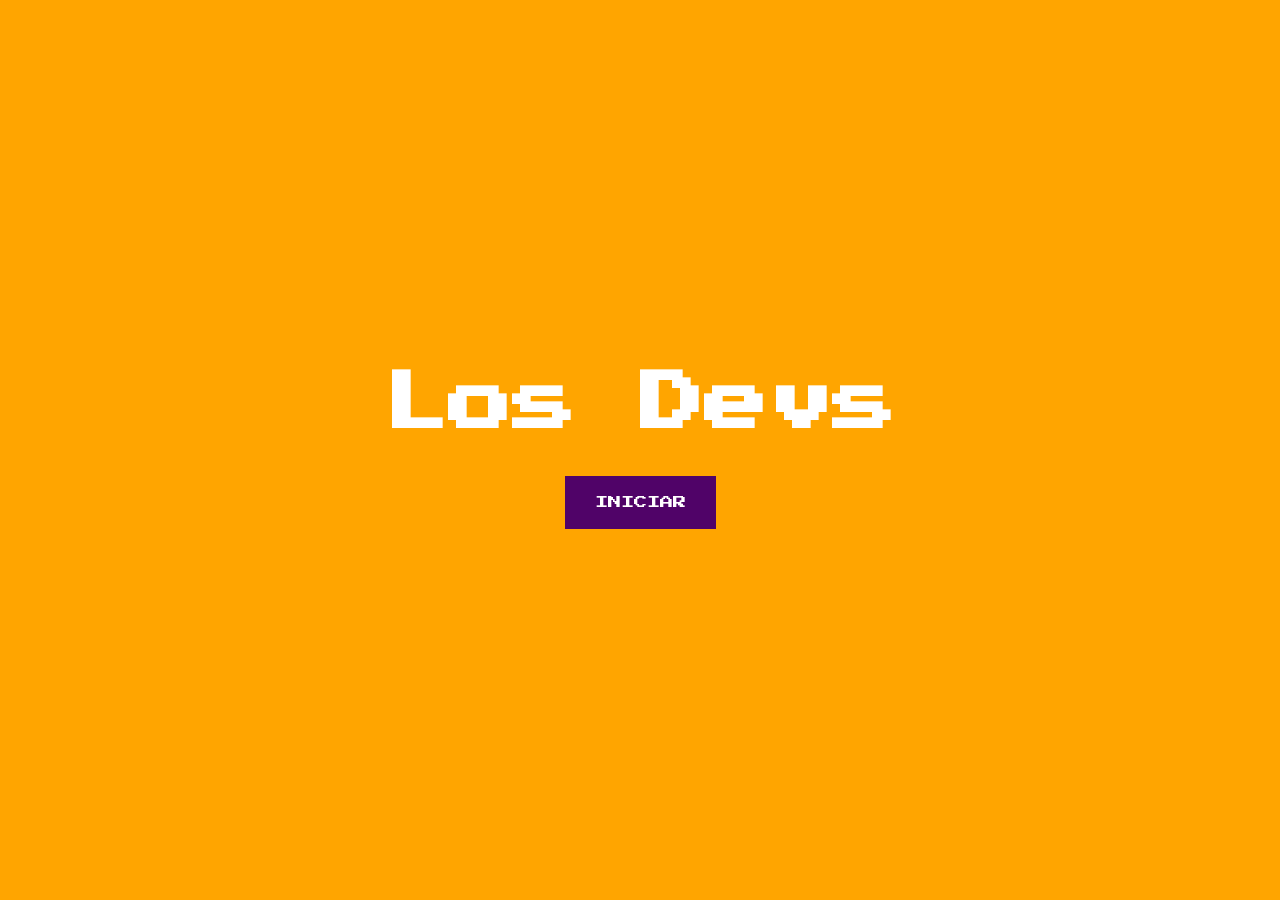
<file: index.html>
<!DOCTYPE html>
<html lang="pt-BR">
<head>
    <meta charset="UTF-8">
    <meta http-equiv="refresh" content="0; url=page/index.html">
    <title>Los Devs</title>
    <link rel="icon" type="image/png" href="losdicon.ico">
</head>
<body>
    <p>Redirecting...</p>
</body>
</html>
</file>
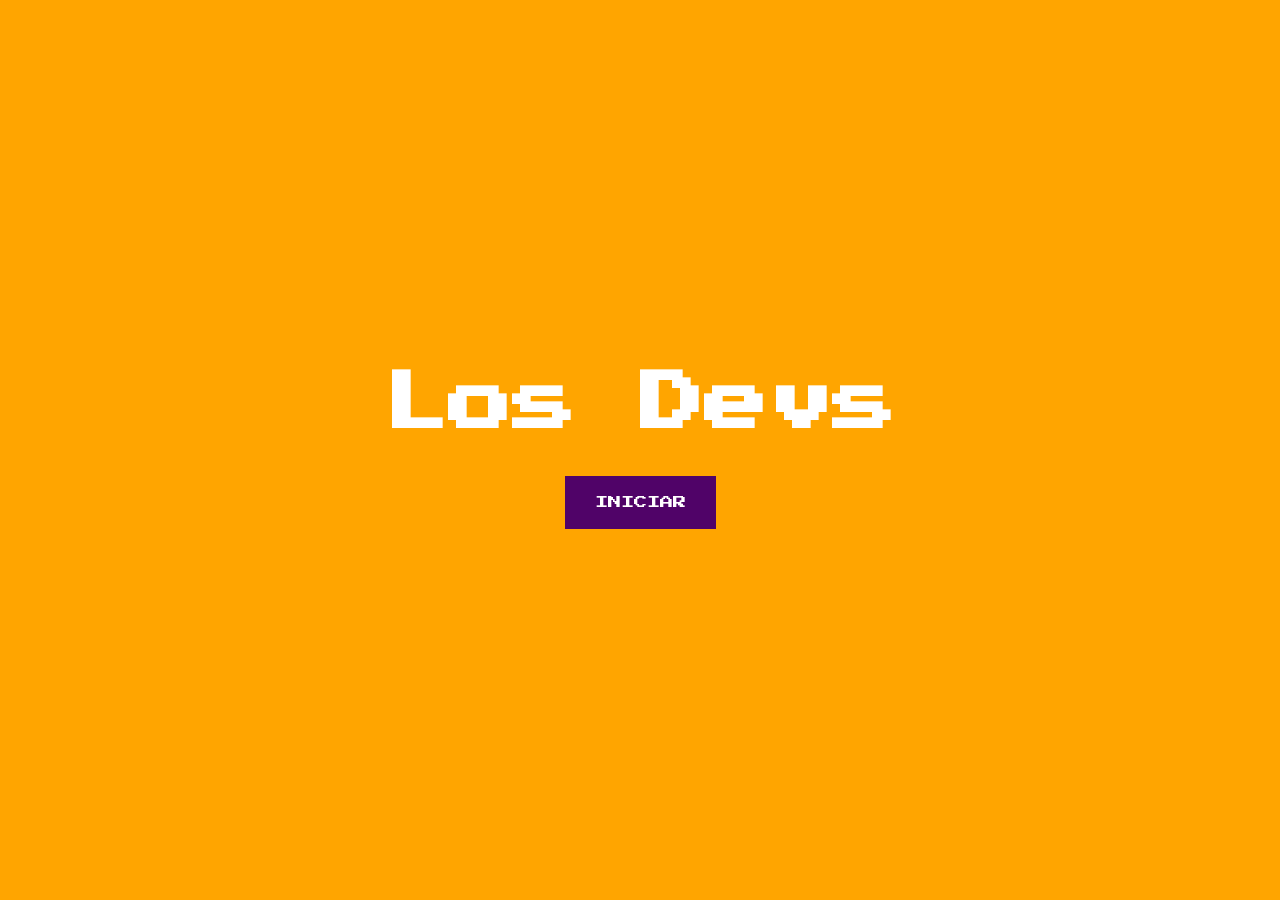
<file: page/index.html>
<!DOCTYPE html>
<html lang="pt-BR">
<head>
    <meta charset="UTF-8">
    <meta name="viewport" content="width=device-width, initial-scale=1.0">
    <title>Los Devs</title>

    <link rel="preconnect" href="https://fonts.googleapis.com">
    <link rel="preconnect" href="https://fonts.gstatic.com" crossorigin>
    <link href="https://fonts.googleapis.com/css2?family=Press+Start+2P&display=swap" rel="stylesheet">
    <link rel="stylesheet" href="../style/style.css">
     <link rel="icon" type="image/png" href="../losdicon.ico">
</head>

<body>

    <div id="startScreen">
        <h1>Los Devs</h1>
        <button id="startButton">INICIAR</button>
    </div>

    <video id="introVideo" playsinline preload="auto">
        <source src="../losdopen.mp4" type="video/mp4">
    </video>
    <script>
        const button = document.getElementById("startButton");
        const screen = document.getElementById("startScreen");
        const video = document.getElementById("introVideo");

        button.addEventListener("click", async function() {
            screen.style.display = "none";
            video.style.display = "block";

            try {
                await video.play();
            } catch (error) {
                console.error("Erro ao reproduzir vídeo:", error);
                alert("Não foi possível reproduzir o vídeo.");
                video.style.display = "none";
                screen.style.display = "flex";
            }
        });

        video.addEventListener("ended", function() {
            window.location.replace("./mainsc.html");
        });
    </script>

</body>
</html>
</file>
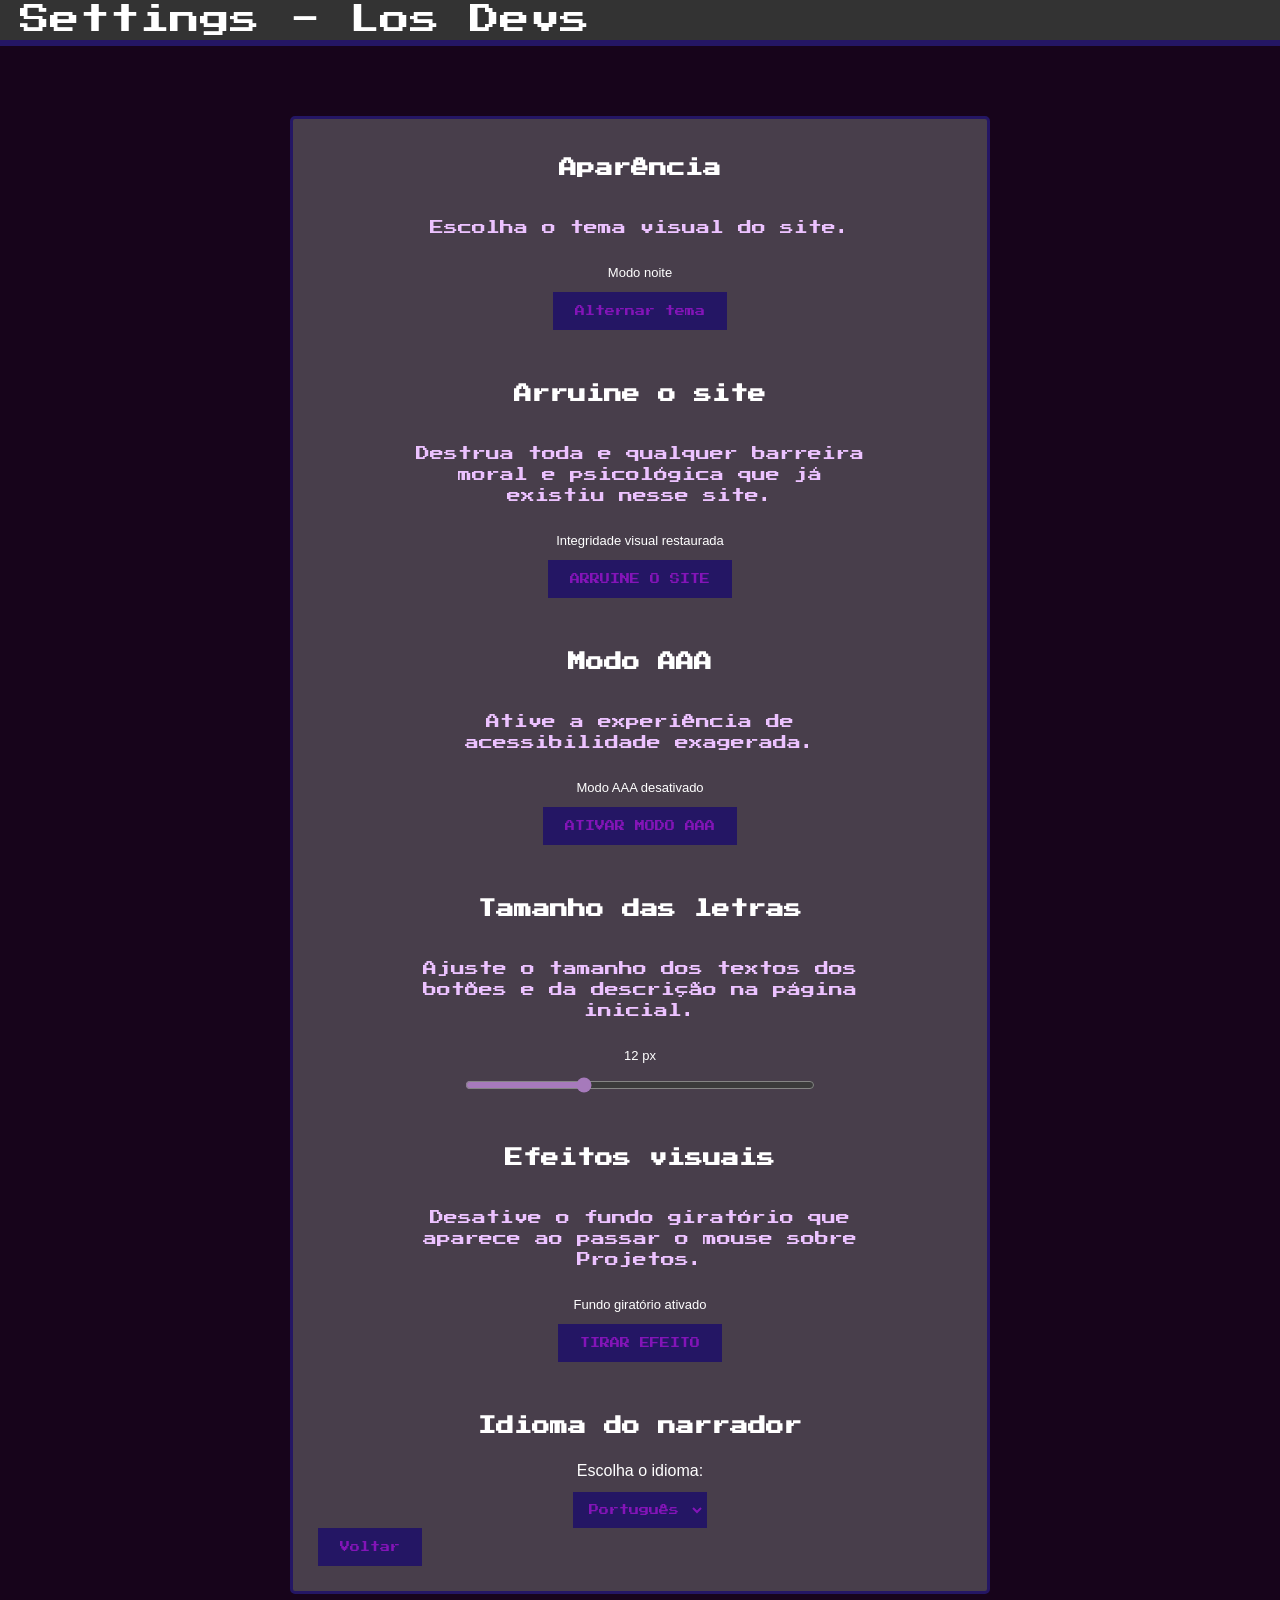
<file: page/configuracoes.html>
<!DOCTYPE html>
<html lang="pt-BR">
<head>
    <meta charset="UTF-8">
    <meta name="viewport" content="width=device-width, initial-scale=1.0">

    <script src="../java/tts.js"></script>
    <script src="../java/aaa.js"></script>
    <script src="../java/config.js"></script>

    <link rel="preconnect" href="https://fonts.googleapis.com">
    <link rel="preconnect" href="https://fonts.gstatic.com" crossorigin>

    <link href="https://fonts.googleapis.com/css2?family=Press+Start+2P&display=swap" rel="stylesheet">

    <link rel="icon" type="image/png" href="../losdicon.ico">
    <link rel="stylesheet" href="../style/config.css">

    <title>Configurações - Los Devs</title>
</head>

<body>

    <h1>Settings - Los Devs</h1>

    <main class="config-container">

        <section class="config-item">

            <div class="config-controls">

                <!-- APARÊNCIA -->

                <div class="config-control">

                    <h2>Aparência</h2>

                    <p>Escolha o tema visual do site.</p>

                    <span id="themeStatus">Modo noite</span>

                    <button id="themeButton">
                        Alternar tema
                    </button>

                </div>

                <!-- ARRUINE O SITE -->

                <div class="config-control">

                    <h2>Arruine o site</h2>

                    <p>
                        Destrua toda e qualquer barreira moral e psicológica
                        que já existiu nesse site.
                    </p>

                    <span id="fontStatus">
                        Integridade visual restaurada
                    </span>

                    <button id="fontButton">
                        ARRUINE O SITE
                    </button>

                </div>

                <!-- MODO AAA -->

                <div class="config-control">

                    <h2>Modo AAA</h2>

                    <p>
                        Ative a experiência de acessibilidade exagerada.
                    </p>

                    <span id="aaaStatus">
                        Modo AAA desativado
                    </span>

                    <button id="aaaButton">
                        ATIVAR MODO AAA
                    </button>

                </div>

                <!-- TAMANHO DAS LETRAS -->

                <div class="config-control">

                    <h2>Tamanho das letras</h2>

                    <p>
                        Ajuste o tamanho dos textos dos botões e da descrição
                        na página inicial.
                    </p>

                    <span id="fontSizeStatus">12 px</span>

                    <input
                        type="range"
                        id="fontSizeControl"
                        min="8"
                        max="20"
                        step="1"
                        value="12"
                    >

                </div>

                <!-- TIRAR EFEITO -->

                <div class="config-control">

                    <h2>Efeitos visuais</h2>

                    <p>
                        Desative o fundo giratório que aparece ao passar
                        o mouse sobre Projetos.
                    </p>

                    <span id="effectStatus">
                        Fundo giratório ativado
                    </span>

                    <button id="effectButton">
                        TIRAR EFEITO
                    </button>

                </div>

                <!-- IDIOMA -->

                <div class="config-control">

                    <h2>Idioma do narrador</h2>

                    <label for="languageSelect">
                        Escolha o idioma:
                    </label>

                    <select id="languageSelect">
                        <option value="pt-BR">Português</option>
                        <option value="en-US">English</option>
                    </select>

                </div>

            </div>

            <button onclick="window.location.href='./mainsc.html'">
                Voltar
            </button>

        </section>

    </main>

</body>
</html>
</file>
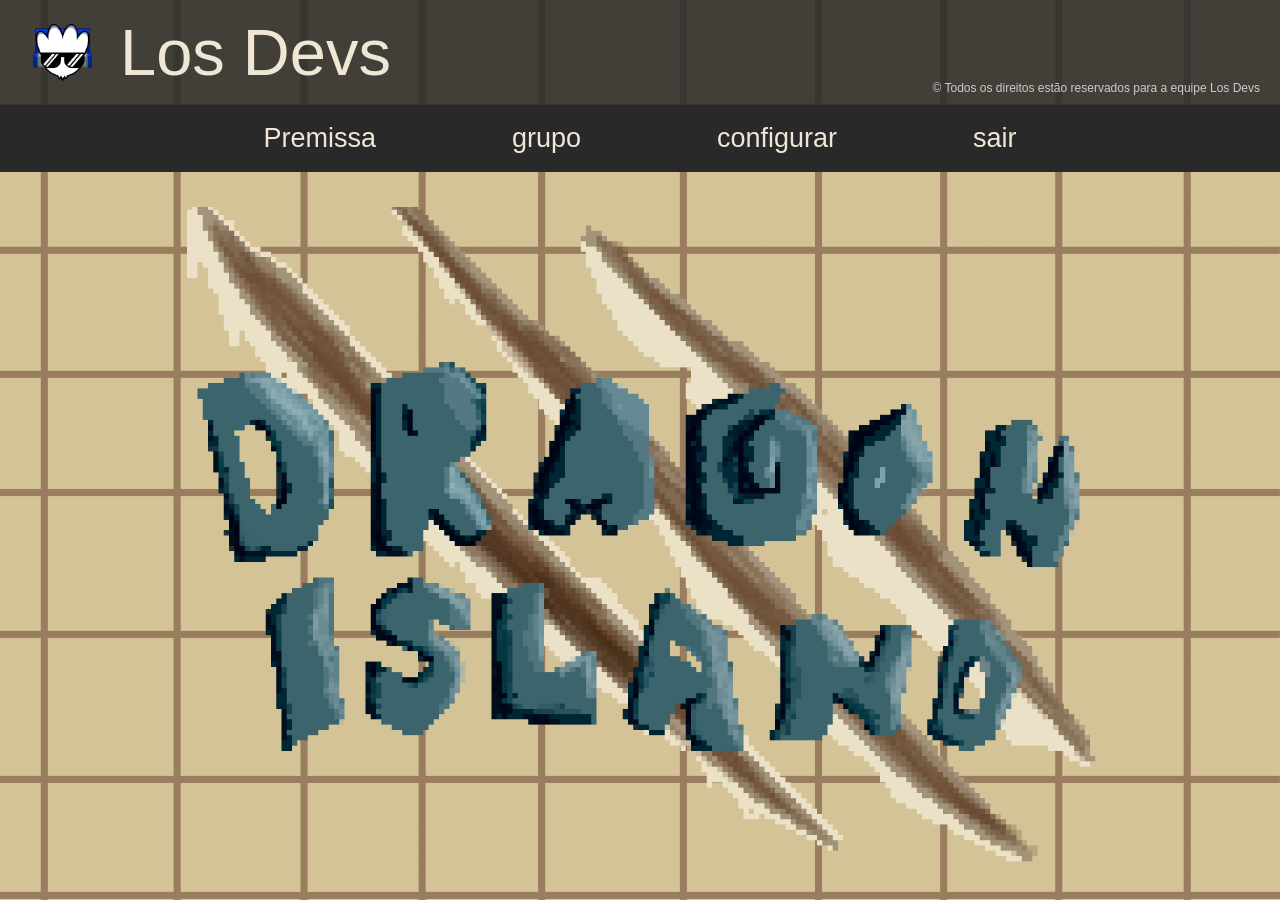
<file: page/di.html>
<!DOCTYPE html>
<html lang="pt-BR">
<head>
    <meta charset="UTF-8">
    <meta name="viewport" content="width=device-width, initial-scale=1.0">

    <link rel="preconnect" href="https://fonts.googleapis.com">
    <link rel="preconnect" href="https://fonts.gstatic.com" crossorigin>

    <link href="https://fonts.cdnfonts.com/css/carnivalee-freakshow" rel="stylesheet">

    <link rel="icon" type="image/png" href="../losdicon.ico">

    <script src="../java/config.js"></script>

    <link rel="stylesheet" href="../style/di.css">

    <title>Dragon Island - Los Devs</title>
</head>

<body>

    <!-- CABEÇALHO -->

    <h1>
        <img src="../loyd.png" alt="Loyd" class="loyd">

        Los Devs

        <p2>© Todos os direitos estão reservados para a equipe Los Devs</p2>
    </h1>

    <!-- NAVEGAÇÃO -->

    <nav class="navegacao">

        <button onclick="window.location.href='./premissedi.html'">Premissa</button>
        <!--<button onclick="window.location.href='./charactersdi.html'">Personagens</button> -->
        
        <!--<button onclick="window.location.href='./mapdi.html'">Mapa</button>-->

        <button onclick="window.location.href='./groupdi.html'">grupo</button>
        <!--<button onclick="window.location.href='./socialsdi.html'">sociais</button>-->
        <button onclick="window.location.href='./configuracoes.html'">configurar</button>
        <button onclick="window.location.href='./mainsc.html'">sair</button>

    </nav>

    <!-- CONTEÚDO -->

    <main id="conteudo">

        <img
            src="../pageimagdi/hollowdilogo.png"
            alt="Ilha do Dragão"
            class="logo-ilha"
        >

    </main>

</body>
</html>
</file>
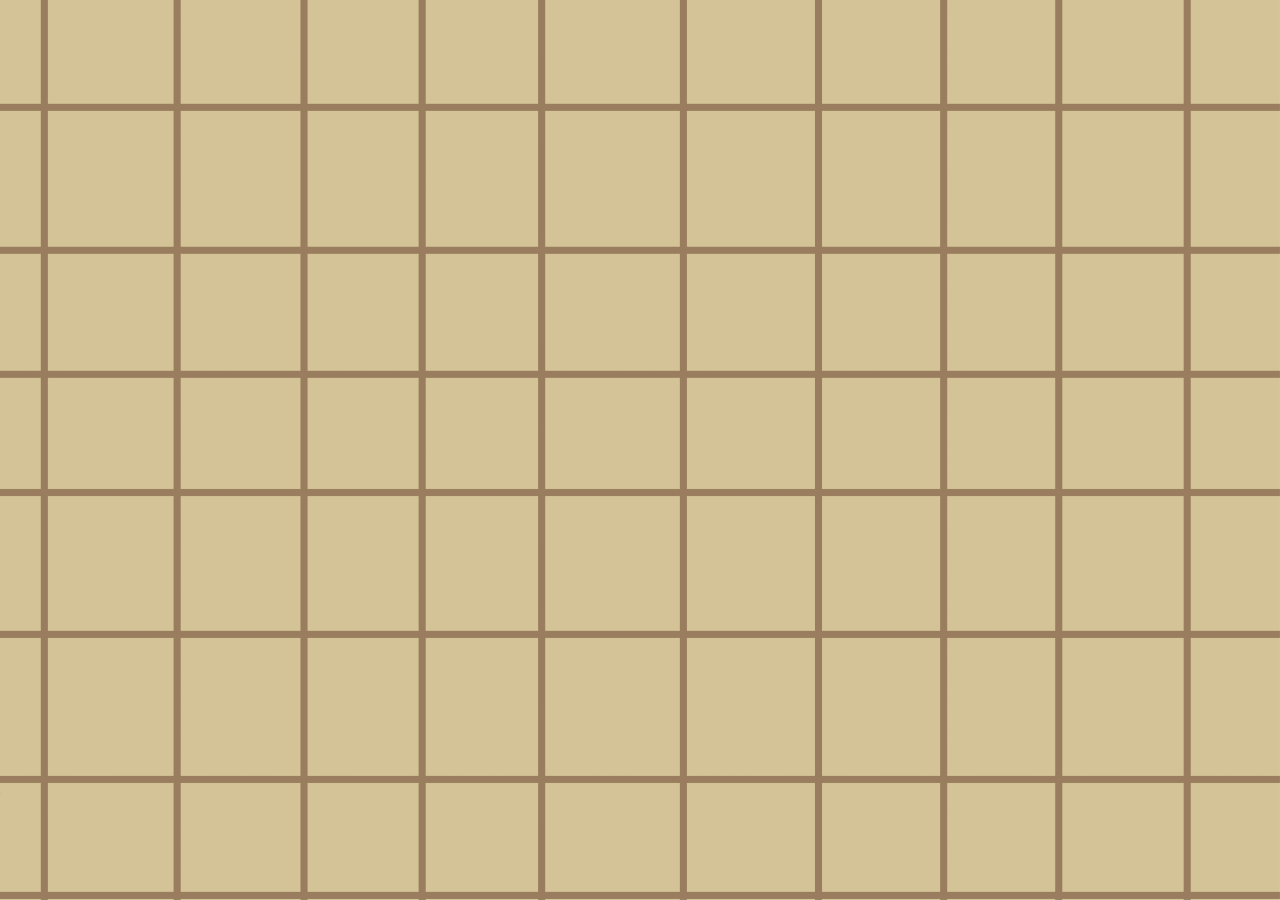
<file: page/groupdi.html>
<!DOCTYPE html>
<html lang="pt-BR">
<head>
    <meta charset="UTF-8">
    <meta name="viewport" content="width=device-width, initial-scale=1.0">

    <link rel="preconnect" href="https://fonts.googleapis.com">
    <link rel="preconnect" href="https://fonts.gstatic.com" crossorigin>

    <link href="https://fonts.googleapis.com/css2?family=Rye&display=swap" rel="stylesheet">

    <link rel="icon" href="../losdicon.ico">

    <link rel="stylesheet" href="../style/di.css">
    <link rel="stylesheet" href="../style/groupdi.css">

    <title>Créditos - Ilha do Dragão</title>
</head>

<body>

    <main class="tela-creditos">

        <div class="creditos-rolagem">

            <div class="creditos-texto">

                <!-- ESCREVA SEUS CRÉDITOS AQUI -->

                <img
                src="../pageimagdi/hollowdilogo.png"
                alt="Ilha do Dragão"
                class="logo-creditos"
>

                <p>Uma produção Los Devs</p>

                <h2>DESENVOLVIMENTO</h2>

                <p>Aberano</p>
                <p>GuimaArts</p>
                <p>Jocardo</p>
                <p>Test</p>

                <h2>AGRADECIMENTOS ESPECIAIS</h2>
                <p>Arthorius</p>
                <p>Arthur Brito</p>
                <p>Esther Katherine</p>
                <p>Gabriela Germano</p>
                <p>JooJ (Jomaral)</p>
                <p>SnakeGRTC</p>
                <p>Tedeschi e Isa</p>
                <p>Vitor M.</p>
                <p>E a todos que apoiaram o projeto</p>

                <h2>FIM</h2>

            </div>

        </div>

    </main>

    <script src="../java/groupdi.js"></script>

</body>
</html>
</file>
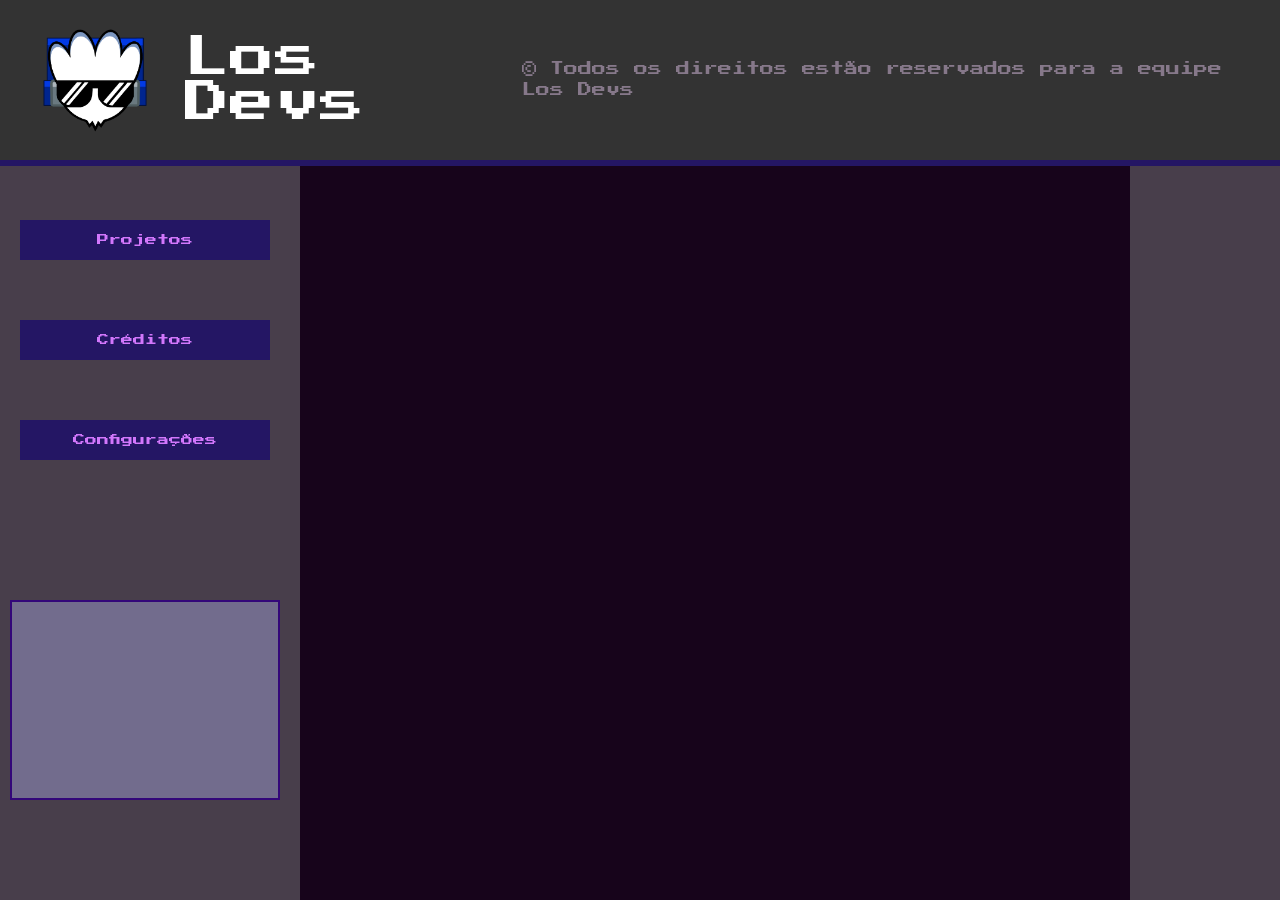
<file: page/mainsc.html>
<!DOCTYPE html>
<html lang="pt-BR">
<head>
    <meta charset="UTF-8">
    <meta name="viewport" content="width=device-width, initial-scale=1.0">

    <link rel="preconnect" href="https://fonts.googleapis.com">
    <link rel="preconnect" href="https://fonts.gstatic.com" crossorigin>
    <link href="https://fonts.googleapis.com/css2?family=Press+Start+2P&display=swap" rel="stylesheet">

    <link rel="icon" type="image/png" href="../losdicon.ico">

    <script src="../java/config.js"></script>

    <link rel="stylesheet" href="../style/style2.css">

    <title>Los Devs</title>
</head>

<body>

    <h1>
        <img src="../loyd.png" alt="Loyd" class="loyd">
        Los Devs
        <p2>© Todos os direitos estão reservados para a equipe Los Devs</p2>
    </h1>

    <div class="sidebar"></div>
    <div class="sidebarr"></div>

    <div class="botoes">

        <button onclick="window.location.href='./projeto.html'">
            Projetos
        </button>

        <button onclick="window.location.href='./groupdi.html'">
            Créditos
        </button>

        <button onclick="window.location.href='./configuracoes.html'">
            Configurações
        </button>

        <!--<button>extras</button>-->

    </div>

    <div class="descricao" id="descricao"></div>

    <script src="../java/tts.js"></script>
    <script src="../java/maincscript.js"></script>

</body>
</html>
</file>
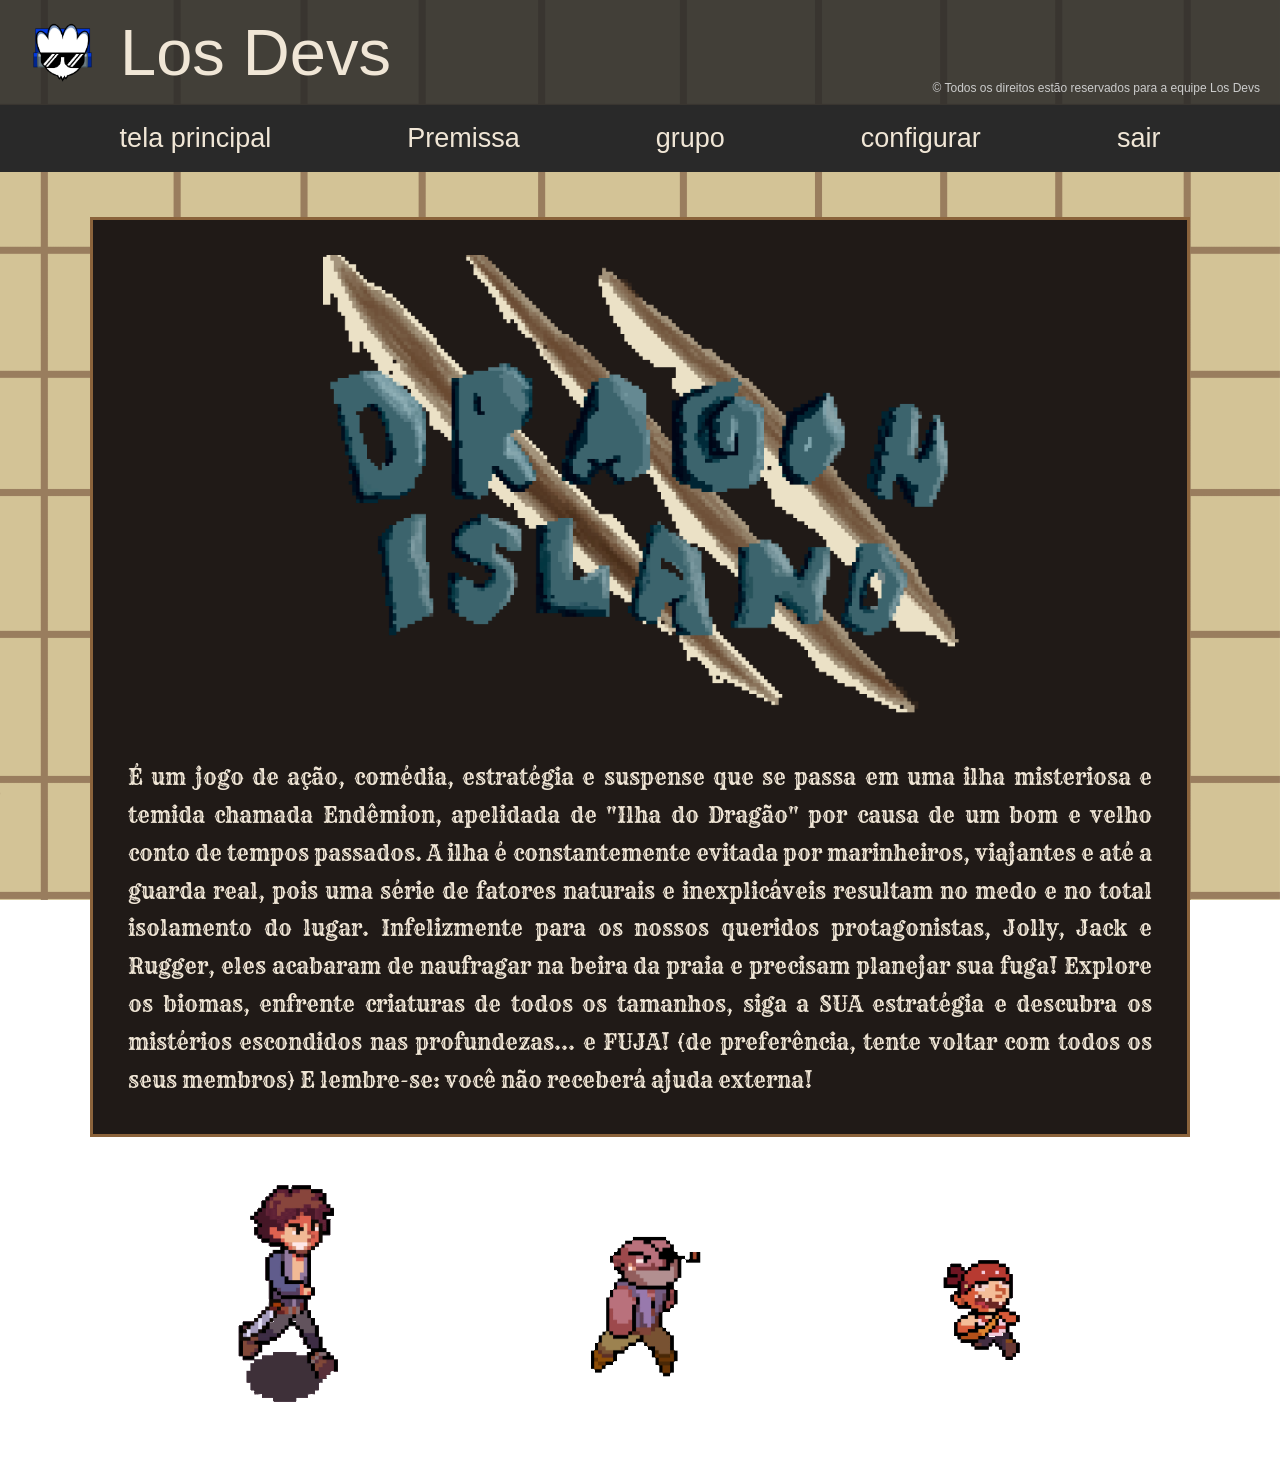
<file: page/premissedi.html>
<!DOCTYPE html>
<html lang="pt-BR">
<head>
    <meta charset="UTF-8">
    <meta name="viewport" content="width=device-width, initial-scale=1.0">

    <link rel="preconnect" href="https://fonts.googleapis.com">
    <link rel="preconnect" href="https://fonts.gstatic.com" crossorigin>

    <!-- Fontes -->
    <link href="https://fonts.cdnfonts.com/css/carnivalee-freakshow" rel="stylesheet">
    <link href="https://fonts.googleapis.com/css2?family=Rye&display=swap" rel="stylesheet">

    <link rel="icon" type="image/png" href="../losdicon.ico">

    <script src="../java/config.js"></script>

    <!-- Estilos -->
    <link rel="stylesheet" href="../style/di.css">
    <link rel="stylesheet" href="../style/premissedi.css">

    <title>Premisse - Dragon Island</title>
</head>

<body>

    <!-- CABEÇALHO -->

    <h1>
        <img src="../loyd.png" alt="Loyd" class="loyd">

        Los Devs

        <p2>© Todos os direitos estão reservados para a equipe Los Devs</p2>
    </h1>

    <!-- NAVEGAÇÃO -->

    <nav class="navegacao">
        <button onclick="window.location.href='./di.html'"> tela principal</button>
        <button onclick="window.location.href='./premissedi.html'">
            Premissa
        </button>
        <!-- <button onclick="window.location.href='./charactersdi.html'">Personagens</button> -->
        <!-- <button onclick="window.location.href='./mapdi.html'">Mapa</button> -->
        <button onclick="window.location.href='./groupdi.html'">grupo</button>
        <!--<button onclick="window.location.href='./socialsdi.html'">sociais</button>-->
        <button onclick="window.location.href='./configuracoes.html'">configurar</button>
        <button onclick="window.location.href='./mainsc.html'">sair</button>

    </nav>

    <!-- CONTEÚDO DA PREMISSA -->

    <main class="conteudo-premissa">

        <!-- CAIXA DA PREMISSA -->

        <section class="caixa-premissa">

            <img
                src="../pageimagdi/hollowdilogo.png"
                alt="Ilha do Dragão"
                class="logo-premissa"
            >

            <div class="descricao-premissa">

                <p class="texto-premissa">
                    É um jogo de ação, comédia, estratégia e suspense que se passa em uma ilha misteriosa e temida chamada Endêmion, apelidada de "Ilha do Dragão" por causa de um bom e velho conto de tempos passados. A ilha é constantemente evitada por marinheiros, viajantes e até a guarda real, pois uma série de fatores naturais e inexplicáveis resultam no medo e no total isolamento do lugar.

                    Infelizmente para os nossos queridos protagonistas, Jolly, Jack e Rugger, eles acabaram de naufragar na beira da praia e precisam planejar sua fuga!

                    Explore os biomas, enfrente criaturas de todos os tamanhos, siga a SUA estratégia e descubra os mistérios escondidos nas profundezas... e FUJA! (de preferência, tente voltar com todos os seus membros) E lembre-se: você não receberá ajuda externa!
                </p>

            </div>

        </section>

        <!-- PERSONAGENS -->

        <section class="personagens-premissa">

            <!-- JACK -->

            <img
                src="../gif/jackspng.gif"
                alt="Jack"
                class="gif-jack"
            >

            <!-- RUGGER -->

            <img
                src="../gif/ruggerspng.gif"
                alt="Rugger"
                class="gif-rugger"
            >

            <!-- JOLLY -->

            <img
                src="../gif/jollyspng.gif"
                alt="Jolly"
                class="gif-jolly"
            >

        </section>

    </main>

</body>
</html>
</file>
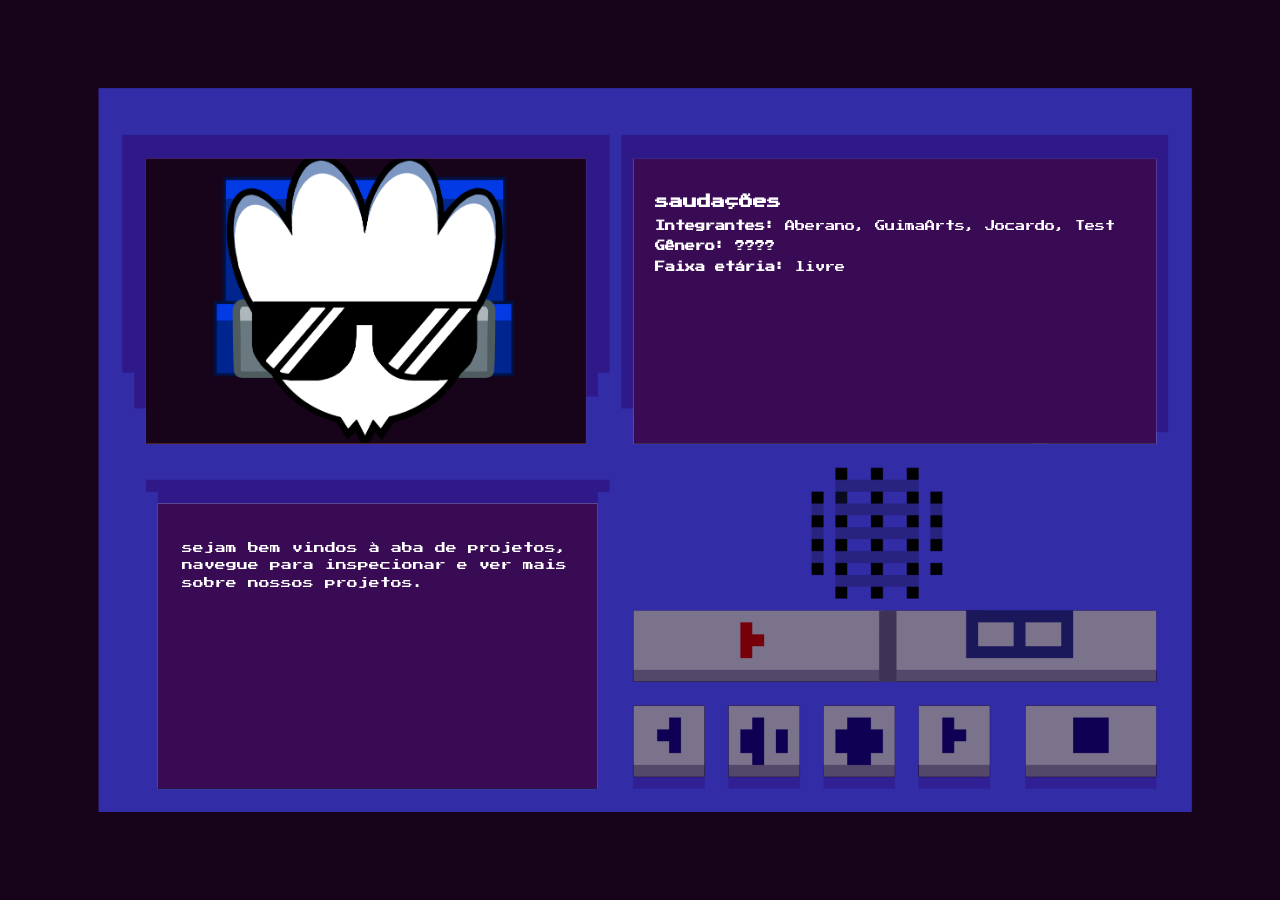
<file: page/projeto.html>
<!DOCTYPE html>
<html lang="pt-BR">
<head>
    <meta charset="UTF-8">
    <meta name="viewport" content="width=device-width, initial-scale=1.0">

    <link rel="preconnect" href="https://fonts.googleapis.com">
    <link rel="preconnect" href="https://fonts.gstatic.com" crossorigin>
    <link href="https://fonts.googleapis.com/css2?family=Press+Start+2P&family=Audiowide&display=swap" rel="stylesheet">
    <link rel="stylesheet" href="../style/projeto.css">

    <script src="../java/config.js"></script>

    <title>Projects - Los Devs</title>
</head>

<body>

    <main class="tela">

        <!-- CONTEÚDO ATRÁS DA INTERFACE -->

        <img id="imagemProjeto" class="imagem-jogo" src="" alt="Imagem do projeto">

        <section class="informacoes">
            <h2 id="nomeProjeto">Nome do projeto</h2>
            <p><strong>Integrantes:</strong> <span id="integrantes">A definir</span></p>
            <p><strong>Gênero:</strong> <span id="genero">A definir</span></p>
            <p><strong>Faixa etária:</strong> <span id="faixaEtaria">A definir</span></p>
        </section>

        <section class="descricao">
            <p id="descricaoProjeto">
                Descrição do projeto aparecerá aqui.
            </p>
        </section>

        <!-- BOTÕES NORMAIS -->

        <img class="camada-keys" src="../projetoimag/keys.png" alt="">

        <!-- ESTADOS DOS BOTÕES PRESSIONADOS -->

        <img id="startPressed" class="botao-pressionado" src="../projetoimag/startkey.png" alt="">
        <img id="forumPressed" class="botao-pressionado" src="../projetoimag/forumkey.png" alt="">
        <img id="leftPressed" class="botao-pressionado" src="../projetoimag/leftkey.png" alt="">
        <img id="volumePressed" class="botao-pressionado" src="../projetoimag/volumekey.png" alt="">
        <img id="settingsPressed" class="botao-pressionado" src="../projetoimag/settingkey.png" alt="">
        <img id="rightPressed" class="botao-pressionado" src="../projetoimag/rightkey.png" alt="">
        <img id="leavePressed" class="botao-pressionado" src="../projetoimag/leavekey.png" alt="">

        <!-- MOLDURA PRINCIPAL -->

        <img class="interface" src="../projetoimag/lodeviceui.png" alt="">

        <!-- ÁREAS CLICÁVEIS -->

        <button class="area start" id="startButton" aria-label="Abrir projeto"></button>
        <button class="area forum" id="forumButton" aria-label="Fórum"></button>
        <button class="area left" id="leftButton" aria-label="Projeto anterior"></button>
        <button class="area volume" id="volumeButton" aria-label="Mutar música"></button>
        <button class="area settings" id="settingsButton" aria-label="Configurações"></button>
        <button class="area right" id="rightButton" aria-label="Próximo projeto"></button>
        <button class="area leave" id="leaveButton" aria-label="Voltar"></button>

        <audio id="musicaProjetos" loop></audio>

    </main>

    <!-- TELA DE ABERTURA DOS PROJETOS -->

    <div id="videoTela" class="abertura-video" hidden>
        <video id="aberturaVideo" playsinline></video>
    </div>

    <script src="../java/tts.js"></script>
    <script src="../java/projeto.js"></script>

</body>
</html>
</file>
<file: style/style.css>
* {
            margin: 0;
            padding: 0;
            box-sizing: border-box;
        }

        body {
            background: #FFA500;
            font-family: 'Press Start 2P', sans-serif;
            overflow: hidden;
        }

        #startScreen {
            position: fixed;
            inset: 0;
            display: flex;
            flex-direction: column;
            justify-content: center;
            align-items: center;
            gap: 40px;
            background: #FFA500;
            z-index: 2;
        }

        h1 {
            color: white;
            font-size: 64px;
        }

        button {
            padding: 20px 30px;
            background: #500368;
            color: rgb(255, 255, 255);
            font-family: inherit;
            cursor: pointer;
            border: none;
            outline: none;
        }

        button:hover {
            background: #63466b;
        }

        #introVideo {
            display: none;
            width: 100vw;
            height: 100vh;
            object-fit: cover;
        }


/* =========================
   ARRUINE O SITE
========================= */

html.arruinar,
html.arruinar body,
html.arruinar body * {
    font-family: "Comic Sans MS", cursive !important;
}

.aaa-botao {
    position: relative;
    display: inline-block;
}

.aaa-circulo {
    position: absolute;
    width: 124%;
    height: 145%;
    top: -22.5%;
    left: -12%;
    object-fit: fill;
    pointer-events: none;
    z-index: 10;
}
</file>
<file: style/config.css>
/* =========================
   TEMAS GLOBAIS
========================= */

:root {
    --fundo: #17041b;
    --texto: #ffffff;
    --paragrafo: #ecc2ff;
    --cabecalho: #333333;
    --borda: #241664;
    --lateral: #483e4b;
    --botao: #241664;
    --botao-texto: #8414b8;
    --botao-hover: #a67abb;
    --descricao-fundo: #726c8d;
    --descricao-texto: #ffffff;
    --descricao-borda: #330779;
}

:root[data-theme="day"] {
    --fundo: #eb864b;
    --texto: #000000;
    --paragrafo: #ffffff;
    --cabecalho: #f74600;
    --borda: #ff3c00;
    --lateral: #ec600e;
    --botao: #f12a07;
    --botao-texto: #350c00;
    --botao-hover: #ff8800;
    --descricao-fundo: #ffb36b;
    --descricao-texto: #350c00;
    --descricao-borda: #fd3b0b;
}

/* =========================
   CONFIGURAÇÕES GERAIS
========================= */

body {
    background-color: var(--fundo);
    color: var(--texto);

    font-family: 'Audiowide', sans-serif;
    font-weight: 400;

    margin: 0;
    padding: 0;
}

/* =========================
   CABEÇALHO
========================= */

h1 {
    font-family: 'Press Start 2P', sans-serif;
    font-weight: 400;
    font-size: 30px;

    color: var(--texto);
    background-color: var(--cabecalho);

    padding: 5px 20px;
    margin: 0;

    display: flex;
    align-items: center;
    gap: 15px;

    border-bottom: 6px solid var(--borda);

    position: relative;
    z-index: 10;
}

p, p2 {
    font-family: 'Press Start 2P', sans-serif;
    color: var(--paragrafo);
}

.loyd {
    width: 150px;
    height: 150px;
    object-fit: contain;
}

/* =========================
   BARRAS LATERAIS
========================= */

.sidebar {
    position: fixed;
    left: 0;
    top: 100px;

    width: 300px;
    height: calc(100vh - 100px);

    background-color: var(--lateral);
    z-index: -1;
}

.sidebarr {
    position: fixed;
    right: 0;
    top: 100px;

    width: 150px;
    height: calc(100vh - 100px);

    background-color: var(--lateral);
    z-index: -1;
}

/* =========================
   ÁREA DE CONFIGURAÇÕES
========================= */

.config-container {
    max-width: 700px;
    margin: 50px auto;
    padding: 20px;
}

.config-item {
    background-color: var(--lateral);

    border: 3px solid var(--borda);
    padding: 25px;
    margin-bottom: 25px;

    border-radius: 5px;
}

.config-item h2 {
    font-family: 'Press Start 2P', sans-serif;
    font-size: 18px;
    color: var(--texto);
}

.config-item p {
    color: var(--paragrafo);
    font-size: 14px;
    line-height: 1.5;
}

/* =========================
   CONTROLES
========================= */

.config-controls {
    display: flex;
    justify-content: center;
    gap: 40px;
    flex-wrap: wrap;
}

.config-control {
    display: flex;
    flex-direction: column;
    align-items: center;

    width: 100%;
    max-width: 450px;

    gap: 12px;
    text-align: center;
}

.config-control span {
    color: var(--texto);
    font-size: 13px;
}

/* =========================
   BOTÕES
========================= */

.config-container button {
    background-color: var(--botao);
    color: var(--botao-texto);

    border: 2px solid var(--borda);
    padding: 12px 20px;

    cursor: pointer;
    transition: 0.3s;

    font-family: 'Press Start 2P', sans-serif;
    font-size: 10px;
}

.config-container button:hover {
    background-color: var(--botao-hover);
    color: var(--texto);
}

.voltar {
    margin-top: 10px;
}

/* =========================
   CONTROLE DE TAMANHO
========================= */

#fontSizeControl {
    width: min(100%, 350px);
    cursor: pointer;
    accent-color: var(--botao-hover);
}

/* =========================
   SELETOR DE IDIOMA
========================= */

#languageSelect {
    background-color: var(--botao);
    color: var(--botao-texto);

    border: 2px solid var(--borda);
    padding: 10px;

    font-family: 'Press Start 2P', sans-serif;
    font-size: 10px;

    cursor: pointer;
}

/* =========================
   ARRUINE O SITE
========================= */

html.arruinar,
html.arruinar body,
html.arruinar body * {
    font-family: "Comic Sans MS", cursive !important;
}

/* =========================
   MODO AAA
========================= */

.aaa-botao {
    position: relative;
    display: inline-block;
}

.aaa-circulo {
    position: absolute;

    width: 124%;
    height: 145%;

    top: -22.5%;
    left: -12%;

    object-fit: fill;
    pointer-events: none;

    z-index: 10;
}
</file>
<file: style/di.css>
/* ESTRUTURA GERAL */

* {
    margin: 0;
    padding: 0;
    box-sizing: border-box;
}

body {
    min-height: 100vh;
    background: transparent;
    font-family: 'Carnivalee Freakshow', sans-serif;

    isolation: isolate;
    overflow-x: hidden;
}

/* FUNDO ANIMADO */

body::before {
    content: "";

    position: fixed;
    inset: 0;

    width: 100%;
    height: 100%;

    background-image: url("../pageimagdi/backgroundi.png");
    background-repeat: repeat;
    background-size: 1920px 1920px;
    background-position: 0 0;

    z-index: -1;
    pointer-events: none;

    animation: fundoDiagonal 180s linear infinite;
}

/* MOVIMENTO SEAMLESS */

@keyframes fundoDiagonal {
    from {
        background-position: 0 0;
    }

    to {
        background-position: 7640px 7640px;
    }
}

/* CABEÇALHO */

h1 {
    position: relative;
    z-index: 2;

    font-family: 'Carnivalee Freakshow', sans-serif;
    font-size: 65px;
    font-weight: normal;

    color: #f0e6d6;

    display: flex;
    align-items: center;

    padding: 10px 20px;
    gap: 15px;

    background-color: rgba(41, 41, 41, 0.85);
}

/* LOYD */

.loyd {
    height: 85px;
    width: auto;
    object-fit: contain;
}

/* DIREITOS AUTORAIS */

p2 {
    font-family: Arial, sans-serif;
    font-size: 12px;
    font-weight: normal;

    margin-left: auto;
    align-self: flex-end;

    color: #cccccc;
}

/* NAVEGAÇÃO */

.navegacao {
    position: relative;
    z-index: 2;

    width: 100%;
    min-height: 55px;

    display: flex;
    justify-content: center;
    align-items: center;

    gap: 100px;
    padding: 10px;

    background-color: #292929;
}

/* BOTÕES */

.navegacao button {
    border: none;
    background: transparent;

    color: #f0e6d6;

    font-family: 'Carnivalee Freakshow', sans-serif;
    font-size: 27px;
    font-weight: normal;

    padding: 8px 18px;

    cursor: pointer;

    transition: color 0.2s ease, transform 0.2s ease;
}

/* HOVER */

.navegacao button:hover {
    color: #d49b55;
    transform: translateY(-3px);
}

/* CONTEÚDO */

#conteudo {
    position: relative;
    z-index: 1;

    width: 100%;
    min-height: calc(100vh - 165px);

    display: flex;
    justify-content: center;
    align-items: center;

    padding: 35px;
}

/* LOGO PRINCIPAL DA ILHA */

.logo-ilha {
    display: block;

    width: min(85%, 1000px);
    height: auto;

    object-fit: contain;

    position: relative;
    z-index: 1;
}
</file>
<file: style/groupdi.css>
/* TELA DOS CRÉDITOS */

.tela-creditos {
    position: fixed !important;
    inset: 0 !important;

    width: 100%;
    height: 100vh;

    overflow: hidden;

    background: #100d0b !important;

    z-index: 9999;

    opacity: 1;
    transition: opacity 2s ease;
}

/* ÁREA DE ROLAGEM */

.creditos-rolagem {
    position: absolute;
    inset: 0;

    width: 100%;
    height: 100%;

    overflow: hidden;
}

/* TEXTO */

.creditos-texto {
    position: absolute;

    top: 100%;
    left: 0;

    width: 100%;

    padding: 0 25px;

    text-align: center;

    color: #f0e6d6;

    font-family: 'Rye', serif;
}

/* TÍTULO PRINCIPAL */

.creditos-texto h1 {
    all: unset;

    display: block;

    width: 100%;

    margin-bottom: 70px;

    font-family: 'Rye', serif;
    font-size: 65px;
    font-weight: normal;

    text-align: center;

    color: #d49b55;
}

/* TÍTULOS SECUNDÁRIOS */

.creditos-texto h2 {
    all: unset;

    display: block;

    margin-top: 75px;
    margin-bottom: 30px;

    font-family: 'Rye', serif;
    font-size: 38px;

    color: #d49b55;
}

/* NOMES E DESCRIÇÕES */

.creditos-texto p {
    all: unset;

    display: block;

    margin: 20px 0;

    font-family: 'Rye', serif;
    font-size: 30px;

    line-height: 1.7;

    color: #f0e6d6;
}

/* TRANSIÇÃO FINAL */

.tela-creditos.encerrando {
    opacity: 0;
    pointer-events: none;
}

.logo-creditos {
    display: block;

    width: min(80%, 700px);
    height: auto;

    object-fit: contain;

    margin: 0 auto 70px;
}
</file>
<file: style/style2.css>
/* =========================
   CONFIGURAÇÕES GERAIS
========================= */

* {
    box-sizing: border-box;
}

body {
    background-color: #17041b;
    font-family: 'Audiowide', sans-serif;
    font-weight: 400;
    margin: 0;
    padding: 0;
    overflow-x: hidden;
}


/* =========================
   CABEÇALHO
========================= */

h1 {
    position: relative;
    z-index: 5;

    font-family: 'Press Start 2P', sans-serif;
    font-weight: 400;
    font-size: 45px;

    color: #ffffff;
    background-color: #333333;

    padding: 5px 20px;
    margin: 0;

    display: flex;
    align-items: center;
    gap: 15px;

    border-bottom: 6px solid #241664;
}

p {
    font-family: 'Press Start 2P', sans-serif;
    color: #86788a;
    font-size: 16px;
    line-height: 1.5;
}

p2 {
    font-family: 'Press Start 2P', sans-serif;
    color: #86788a;
    font-size: 14px;
    line-height: 1.5;
    z-index: 0;
}

.loyd {
    width: 150px;
    height: 150px;
    object-fit: contain;
}


/* =========================
   BARRAS LATERAIS
========================= */

.sidebar,
.sidebarr {
    position: fixed;
    top: 100px;
    height: calc(100vh - 100px);
    background-color: var(--lateral);
    z-index: 1;
}

.sidebar {
    left: 0;
    width: 300px;
}

.sidebarr {
    right: 0;
    width: 150px;
}


/* =========================
   BOTÕES
========================= */

.botoes {
    position: fixed;
    left: 0;
    top: 200px;

    height: 145px;
    width: 290px;

    padding: 20px;

    z-index: 3;

    display: flex;
    flex-direction: column;
    gap: 60px;
}

.botoes button {
    background-color: var(--botao) !important;
    color: var(--botao-texto) !important;

    border: 2px solid var(--borda) !important;

    padding: 12px;
    width: 100%;

    cursor: pointer;
    transition: 0.3s;

    font-family: 'Press Start 2P', sans-serif;
    font-size: var(--menu-font-size, 12px);
}

.botoes button:hover {
    background-color: var(--botao-hover) !important;
    color: var(--texto) !important;
}


/* =========================
   DESCRIÇÃO
========================= */

.descricao {
    position: fixed;
    left: 10px;
    top: 600px;

    width: 270px;
    min-height: 200px;

    padding: 15px;

    background-color: var(--descricao-fundo);
    color: var(--descricao-texto);
    border: 2px solid var(--descricao-borda);

    font-family: 'Press Start 2P', sans-serif;
    font-size: var(--menu-font-size, 12px);
    line-height: 1.5;

    transition: 0.3s;
    z-index: 3;
}


/* =========================
   EFEITO DOS PROJETOS
========================= */

.projetos-efeito {
    position: fixed;
    inset: 0;

    width: 100%;
    height: 100vh;

    pointer-events: none;
    z-index: 0;

    opacity: 0;
    visibility: hidden;

    transition: opacity 0.5s ease, visibility 0.5s ease;
}

.projetos-efeito.ativo {
    opacity: 1;
    visibility: visible;
}


/* FUNDO GIRATÓRIO */

.lo-background {
    position: absolute;

    width: min(4400vmin, 1850px);
    height: min(4400vmin, 1850px);

    left: 50%;
    top: 50%;

    object-fit: contain;

    transform: translate(-50%, -50%);
    transform-origin: center center;

    animation: girarLoBackground 35s linear infinite;
}

@keyframes girarLoBackground {
    from {
        transform: translate(-50%, -50%) rotate(0deg);
    }

    to {
        transform: translate(-50%, -50%) rotate(360deg);
    }
}


/* DISPOSITIVO CENTRAL: NÃO GIRA */

.lo-device {
    position: absolute;

    margin-top: 35px;
    
    width: min(55vw, 1200px);
    height: min(75vh, 1200px);

    left: 50%;
    top: 50%;

    object-fit: contain;

    transform: translate(-50%, -50%);
}


/* DESATIVAR FUNDO GIRATÓRIO */

.projetos-efeito.sem-fundo-giratorio .lo-background {
    display: none;
}


/* =========================
   TEMAS GLOBAIS
========================= */

:root {
    --fundo: #17041b;
    --texto: #ffffff;
    --paragrafo: #86788a;
    --cabecalho: #333333;
    --borda: #241664;
    --lateral: #483e4b;
    --botao: #241664;
    --botao-texto: #d277fc;
    --botao-hover: #a67abb;
    --descricao-fundo: #726c8d;
    --descricao-texto: #ffffff;
    --descricao-borda: #330779;

    --menu-font-size: 12px;
}

:root[data-theme="day"] {
    --fundo: #fcdfcf;
    --texto: #000000;
    --paragrafo: #ffffff;
    --cabecalho: #f74600;
    --borda: #ff3c00;
    --lateral: #ec790e;
    --botao: #bb1c00;
    --botao-texto: #fcfcfc;
    --botao-hover: #ff8800;
    --descricao-fundo: #ffb36b;
    --descricao-texto: #350c00;
    --descricao-borda: #fd3b0b;
}

body {
    background-color: var(--fundo);
}

h1 {
    background-color: var(--cabecalho);
    color: var(--texto);
    border-color: var(--borda);
}

p,
p2 {
    color: var(--paragrafo);
}

.sidebar,
.sidebarr {
    background-color: var(--lateral);
}

.botoes button {
    background-color: var(--botao) !important;
    color: var(--botao-texto) !important;
    border-color: var(--borda) !important;
}

.botoes button:hover {
    background-color: var(--botao-hover) !important;
    color: var(--texto) !important;
}


/* =========================
   ARRUINE O SITE
========================= */

html.arruinar,
html.arruinar body,
html.arruinar body * {
    font-family: "Comic Sans MS", cursive !important;
}


/* =========================
   MODO AAA
========================= */

.aaa-botao {
    position: relative;
    width: 100%;
    display: block;
}

.aaa-circulo {
    position: absolute;

    width: 124%;
    height: 145%;

    top: -22.5%;
    left: -12%;

    object-fit: fill;
    pointer-events: none;
    z-index: 5;
}

.aaa-central {
    position: fixed;

    width: min(380px, 40vw);
    height: min(380px, 45vh);

    object-fit: contain;

    left: 50%;
    top: 50%;

    transform: translate(-50%, -50%);

    pointer-events: none;
    z-index: 2;
}

html:not(.modo-aaa) .aaa-circulo,
html:not(.modo-aaa) .aaa-central {
    display: none;
}
</file>
<file: style/premissedi.css>
/* CONTEÚDO DA PREMISSA */

.conteudo-premissa {
    width: 100%;
    min-height: calc(100vh - 165px);

    display: flex;
    flex-direction: column;
    align-items: center;

    padding: 45px 20px;
    gap: 30px;
}

/* CAIXA CENTRAL */

.caixa-premissa {
    width: min(90%, 1100px);
    min-height: 500px;

    display: flex;
    flex-direction: column;
    align-items: center;

    padding: 35px;

    background-color: #201a17;

    border: 3px solid #8b633b;
}

/* LOGO */

.logo-premissa {
    display: block;

    width: min(80%, 700px);
    height: auto;

    object-fit: contain;

    margin-bottom: 30px;
}

/* ÁREA DA DESCRIÇÃO */

.descricao-premissa {
    width: 100%;
    min-height: 250px;

    color: #f0e6d6;
}

/* TEXTO DA PREMISSA */

.texto-premissa {
    width: 100%;

    font-family: 'Rye', serif;
    font-size: 21px;
    font-weight: normal;

    line-height: 1.8;
    text-align: justify;

    color: #f0e6d6;
}

/* FILEIRA DE PERSONAGENS */

.personagens-premissa {
    width: min(90%, 1100px);

    display: flex;
    justify-content: space-evenly;
    align-items: center;

    gap: 35px;
    padding: 10px 20px;
}

/* JACK */

.gif-jack {
    display: block;

    width: 250px;
    height: 230px;

    object-fit: contain;

    transition: transform 0.25s ease;
    
}

/* RUGGER */

.gif-rugger {
    display: block;

    width: 250px;
    height: 160px;

    object-fit: contain;

    margin-top: 35px;

    transition: transform 0.25s ease;
}

/* JOLLY */

.gif-jolly {
    display: block;

    width: 250px;
    height: 131px;

    object-fit: contain;

    margin-top: 40px;

    transition: transform 0.25s ease;
}

/* EFEITOS DOS PERSONAGENS */

.gif-jack:hover,
.gif-rugger:hover,
.gif-jolly:hover {
    transform: translateY(-8px) scale(1.05);
}

/* RESPONSIVIDADE */

@media (max-width: 850px) {

    .personagens-premissa {
        gap: 10px;
        width: 100%;
    }

    .gif-jack,
    .gif-rugger,
    .gif-jolly {
        width: 30%;
        height: 170px;
    }

    .caixa-premissa {
        padding: 20px;
    }

}
</file>
<file: style/projeto.css>
:root {
    --fundo-projetos: #17041b;
    --painel-projetos: #3a0b55;
    --texto-projetos: #ffffff;
    --borda-projetos: #241664;
}

:root[data-theme="day"] {
    --fundo-projetos: #eb864b;
    --painel-projetos: #f7b17c;
    --texto-projetos: #350c00;
    --borda-projetos: #ff4800;
}

* {
    box-sizing: border-box;
}

body {
    margin: 0;
    width: 100vw;
    height: 100vh;
    overflow: hidden;
    background: var(--fundo-projetos);
}

/* TELA PROPORCIONAL */

.tela {
    position: absolute;
    width: min(100vw, 177.037vh);
    aspect-ratio: 3820 / 2160;
    left: 50%;
    top: 50%;
    transform: translate(-50%, -50%);
    overflow: hidden;
}

/* IMAGEM DO JOGO - JANELA SUPERIOR ESQUERDA */

.imagem-jogo {
    position: absolute;
    left: 11.33%;
    top: 9.69%;
    width: 34.18%;
    height: 39.4%;
    object-fit: cover;
    z-index: 1;
}

/* INFORMAÇÕES - JANELA SUPERIOR DIREITA */

.informacoes {
    position: absolute;
    left: 49.15%;
    top: 9.69%;
    width: 41.15%;
    height: 39.4%;
    padding: 2%;
    overflow: visible;
    background: var(--painel-projetos);
    color: var(--texto-projetos);
    z-index: 1;
    font-family: 'Audiowide', sans-serif;
}

.informacoes h2 {
    font-family: 'Press Start 2P', sans-serif;
    font-size: clamp(8px, 1.1vw, 22px);
}

.informacoes p {
    font-family: 'Press Start 2P', sans-serif;
    font-size: clamp(8px, 0.8vw, 16px);
}

/* DESCRIÇÃO - JANELA INFERIOR ESQUERDA */

.descricao {
    position: absolute;
    left: 12.24%;
    top: 57.27%;
    width: 34.55%;
    height: 39.4%;
    padding: 2%;
    overflow-y: auto;
    background: var(--painel-projetos);
    color: var(--texto-projetos);
    z-index: 1;
    font-family: 'Press Start 2P', sans-serif;
    font-size: clamp(8px, 0.85vw, 17px);
    line-height: 1.6;
}

/* BOTÕES NORMAIS */

.camada-keys,
.interface,
.botao-pressionado {
    position: absolute;
    inset: 0;
    width: 100%;
    height: 100%;
    object-fit: fill;
    pointer-events: none;
}

.camada-keys {
    z-index: 2;
}

.botao-pressionado {
    z-index: 3;
    display: none;
}

.interface {
    z-index: 4;
}

/* ÁREAS CLICÁVEIS */

.area {
    position: absolute;
    z-index: 5;
    padding: 0;
    border: none;
    background: transparent;
    cursor: pointer;
}

/* BOTÃO DE ABRIR PROJETO */

.start {
    left: 49.2%;
    top: 72%;
    width: 19.4%;
    height: 9.9%;
}

/* BOTÃO DO FÓRUM */

.forum {
    left: 68.3%;
    top: 72%;
    width: 21.5%;
    height: 9.9%;
}

/* FILEIRA INFERIOR */

.left {
    left: 49.2%;
    top: 85.1%;
    width: 5.6%;
    height: 9.9%;
}

.volume {
    left: 56.6%;
    top: 85.1%;
    width: 5.6%;
    height: 9.9%;
}

.settings {
    left: 63.9%;
    top: 85.1%;
    width: 5.6%;
    height: 9.9%;
}

.right {
    left: 71.3%;
    top: 85.1%;
    width: 5.6%;
    height: 9.9%;
}

.leave {
    left: 79.6%;
    top: 85.1%;
    width: 10.2%;
    height: 9.9%;
}


/* =========================
   ARRUINE O SITE
========================= */

html.arruinar,
html.arruinar body,
html.arruinar body * {
    font-family: "Comic Sans MS", cursive !important;
}

/* TELA DE ABERTURA DOS PROJETOS */

.abertura-video[hidden] {
    display: none !important;
}

.abertura-video {
    position: fixed;
    inset: 0;
    width: 100vw;
    height: 100vh;
    background: #000;
    z-index: 999999;
    display: flex;
    justify-content: center;
    align-items: center;
    overflow: hidden;
}

.abertura-video video {
    width: 100%;
    height: 100%;
    object-fit: cover;
    background: #000;
}

/* GARANTE A APARÊNCIA NA TELA CHEIA NATIVA */

.abertura-video:fullscreen {
    width: 100%;
    height: 100%;
    background: #000;
}
</file>
